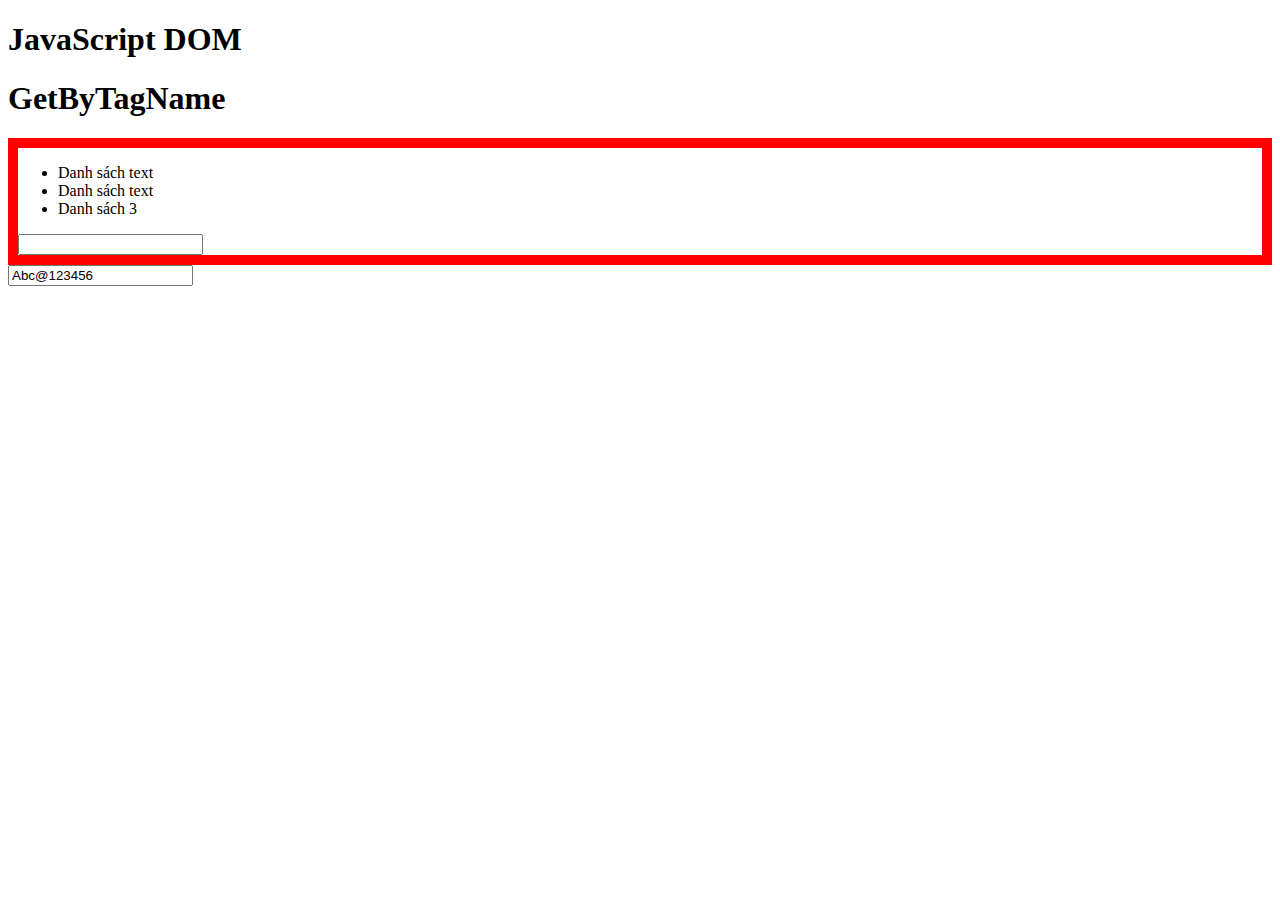
<file: Session14/index.html>
<!DOCTYPE html>
<html lang="en">
<head>
    <meta charset="UTF-8">
    <meta http-equiv="X-UA-Compatible" content="IE=edge">
    <meta name="viewport" content="width=device-width, initial-scale=1.0">
    <title>Document</title>
</head>
<body>
    <h1 id="title" class="txt">JavaScript</h1>
    <h1 class="txt">GetByTagName</h1>
    <div id="list" style="border: 2px solid #000;">
        <input type="text" id="replace">
    </div>
    <input id="pass" type="password" value="Abc@123456">
    <script>
        // Tìm các phần tử HTML
        var h1 = document.getElementById("title");
        var byTagName = document.getElementsByTagName('h1');
        var byClassName = document.getElementsByClassName('txt');

        var querySelector = document.querySelector('.txt');
        var querySelectorAll = document.querySelectorAll('#title');
        h1.innerText = "JavaScript DOM";
        console.log(h1.id);
        console.log(h1);
        console.log(byTagName);
        console.log(byClassName);
        console.log(querySelector);
        console.log(querySelectorAll);

        // Thay đổi thuộc tính, truy xuất thông tin
        var text = "Danh sách text";
        var _list = document.getElementById('list');
        _list.innerHTML = `
            <ul>
                <li>${text}</li>
                <li>${text}</li>
                <li>Danh sách 3</li>
            </ul>
        `;
        _list.style.borderColor = 'red';
        _list.style.borderWidth = '10px';
        console.log(_list.style.borderStyle);
        console.log(_list.style.borderColor);
        var pass = document.getElementById('pass');
        pass.setAttribute('type', 'text');

        // Thêm, xóa phần tử HTML
        var btn = document.createElement('button');
        btn.id = "btn";
        btn.innerText = "Click me";
        _list.appendChild(btn);
        //_list.removeChild(btn);
        _list.replaceChild(document.createElement('input'), btn);
    </script>
</body>
</html>
</file>
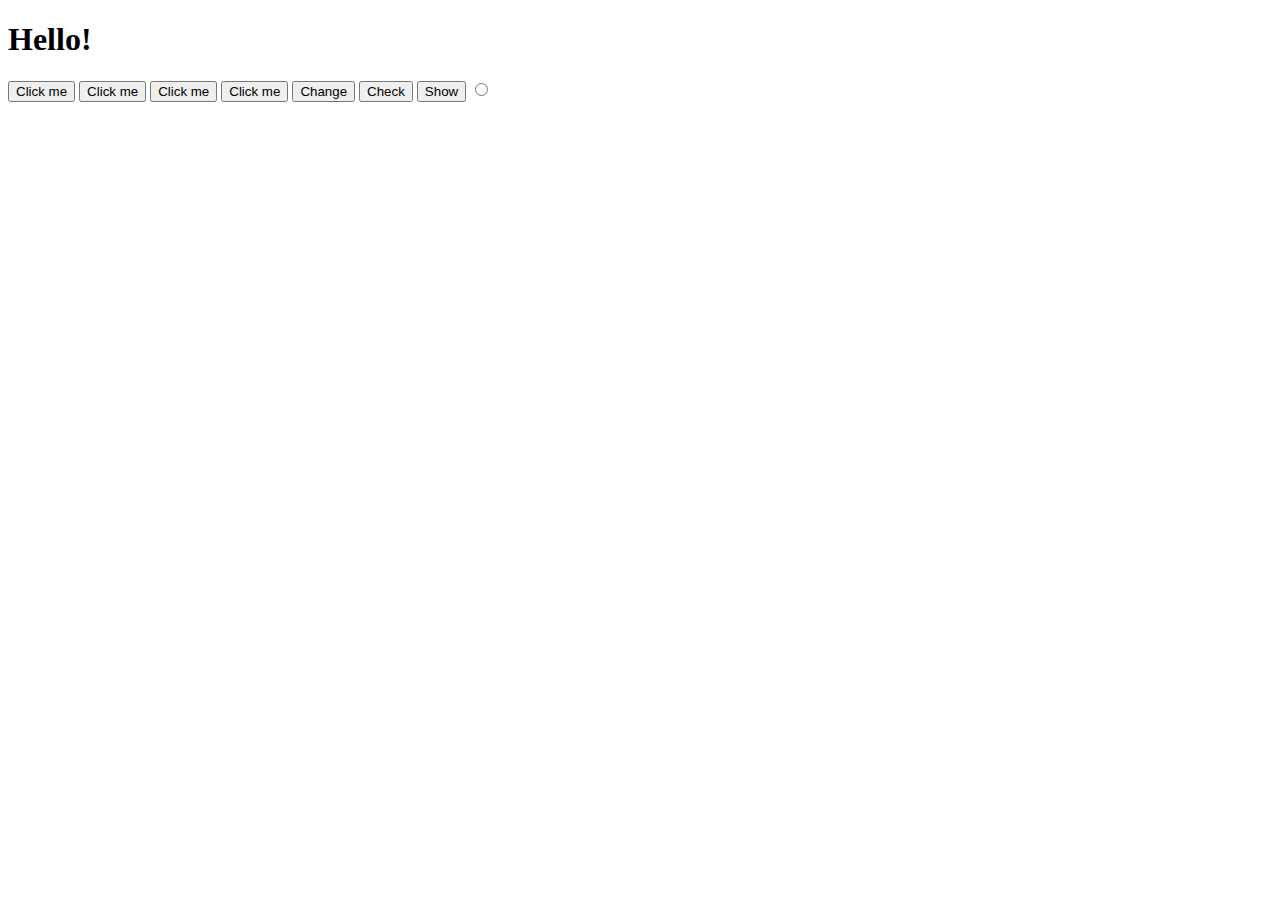
<file: Session18/index.html>
<!DOCTYPE html>
<html lang="en">
<head>
    <meta charset="UTF-8">
    <meta http-equiv="X-UA-Compatible" content="IE=edge">
    <meta name="viewport" content="width=device-width, initial-scale=1.0">
    <title>Document</title>
    <style>
        .content {
            display: none;
            background-color: red;
        }
        .show {
            display: block;
        }
    </style>
</head>
<body>
    <h1>Hello!</h1>
    <button class="btn">Click me</button>
    <button class="btn">Click me</button>
    <button class="btn">Click me</button>
    <button class="btn">Click me</button>
    <button class="btnChange">Change</button>
    <button class="btnCheck">Check</button>
    <button class="btnShow">Show</button>
    <input class="check" type="radio">
    <div class="content">
        <h1>Nội dung</h1>
    </div>
    <script src="js/jquery-3.6.4.min.js"></script>
    <script>
        $(document).ready(function() {
            // jQuery code
            $("h1").click(function(evt) {
                alert('Clicked!');
            })

            $(".btn").on('click', function(evt) {
                $(this).text('Button');
            })
            $('.btnChange').click(function() {
                $('.content').html('<h2>Nội dung đã thay đổi</h2>');
            })

            $('.btnCheck').click(function() {
                $('.check').attr("id", "txtCheck");
                console.log($('.check').is(":checked"));
            })
            $('.btnShow').click(function() {
                //$('.content').toggleClass('show');
                $('.content').fadeToggle('slow');
            });
        })
    </script>
</body>
</html>
</file>
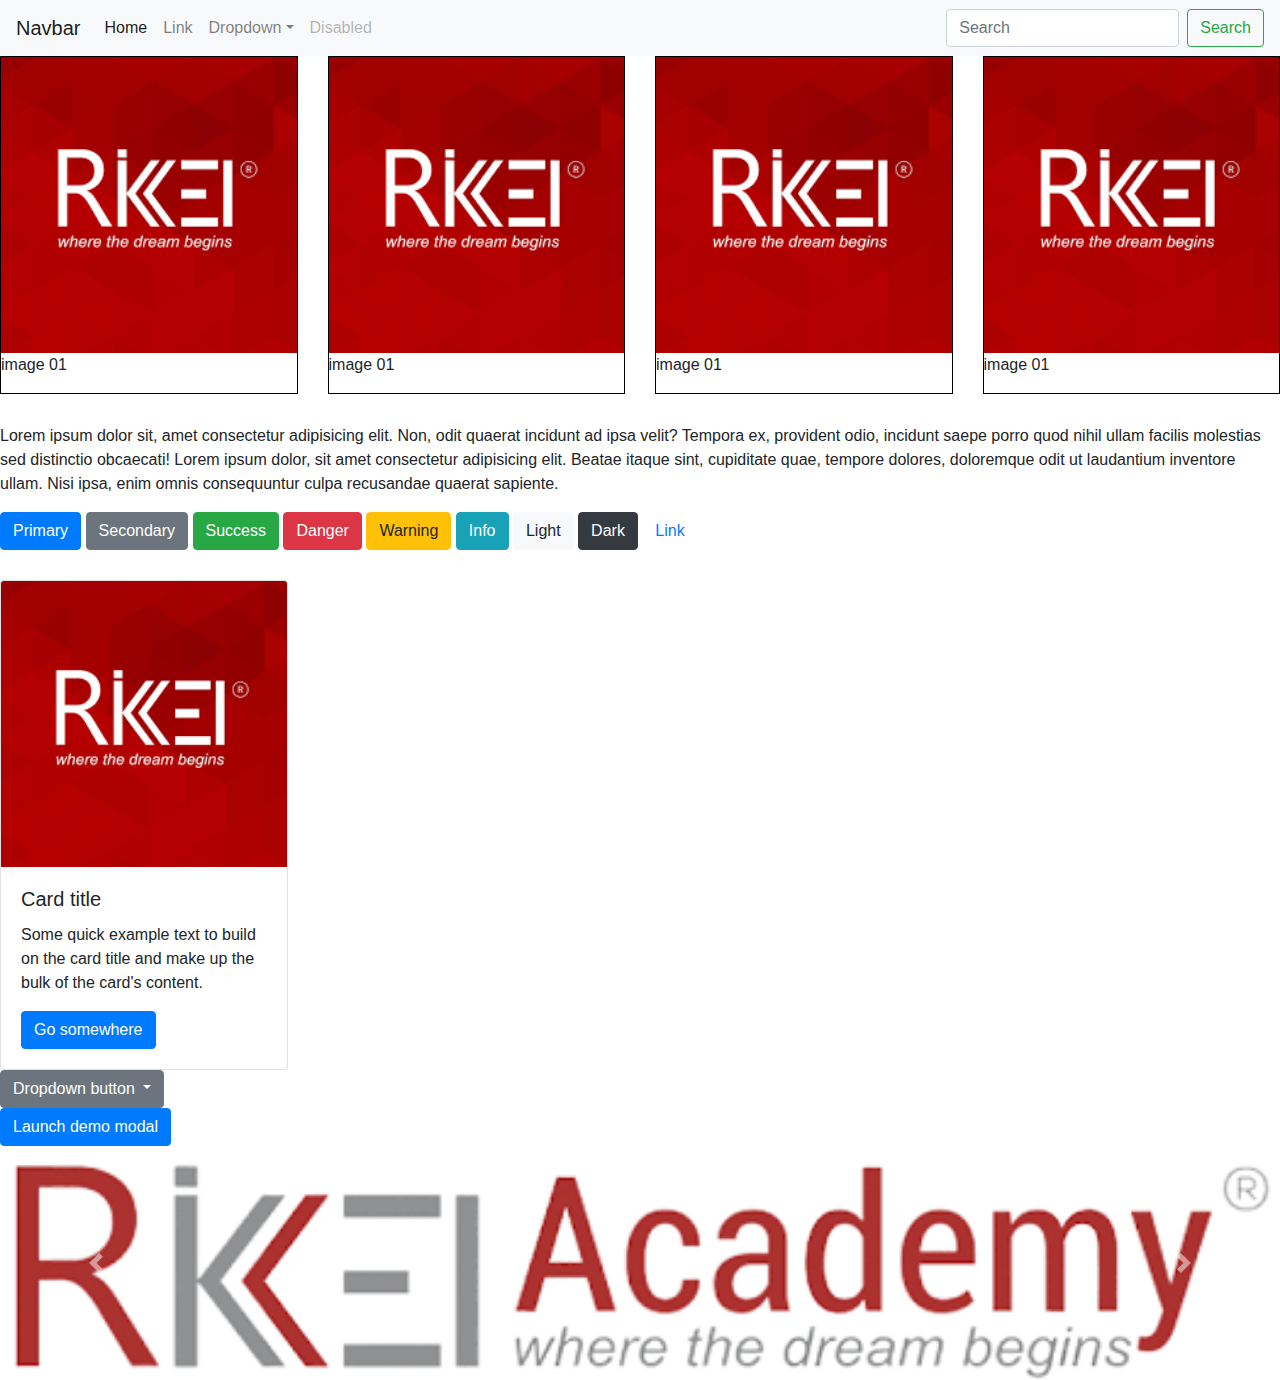
<file: Session19/index.html>
<!doctype html>
<html lang="en">
    <head>
        <title>Title</title>
        <!-- Required meta tags -->
        <meta charset="utf-8">
        <meta name="viewport" content="width=device-width, initial-scale=1, shrink-to-fit=no">

        <!-- Bootstrap CSS -->
        <link rel="stylesheet" href="https://stackpath.bootstrapcdn.com/bootstrap/4.3.1/css/bootstrap.min.css" integrity="sha384-ggOyR0iXCbMQv3Xipma34MD+dH/1fQ784/j6cY/iJTQUOhcWr7x9JvoRxT2MZw1T" crossorigin="anonymous">
    
        <style>
            .my-content {
                /*background-color: red;*/
                min-height: auto;
                margin-bottom: 30px;
                border: 1px solid black;
            }
            .my-content img {
                width: 100%;
            }
        </style>
    </head>
    <body>
        <div id="wrap">

            <!--Navbar-->
            <nav class="navbar navbar-expand-lg navbar-light bg-light">
                <a class="navbar-brand" href="#">Navbar</a>
                <button class="navbar-toggler" type="button" data-toggle="collapse" data-target="#navbarSupportedContent" aria-controls="navbarSupportedContent" aria-expanded="false" aria-label="Toggle navigation">
                    <span class="navbar-toggler-icon"></span>
                </button>
              
                <div class="collapse navbar-collapse" id="navbarSupportedContent">
                    <ul class="navbar-nav mr-auto">
                        <li class="nav-item active"><a class="nav-link" href="#">Home <span class="sr-only">(current)</span></a></li>
                        <li class="nav-item"><a class="nav-link" href="#">Link</a></li>
                        <li class="nav-item dropdown">
                            <a class="nav-link dropdown-toggle" href="#" id="navbarDropdown" role="button" data-toggle="dropdown" aria-haspopup="true" aria-expanded="false">Dropdown</a>
                            <div class="dropdown-menu" aria-labelledby="navbarDropdown">
                                <a class="dropdown-item" href="#">Action</a>
                                <a class="dropdown-item" href="#">Another action</a>
                                <div class="dropdown-divider"></div>
                                <a class="dropdown-item" href="#">Something else here</a>
                            </div>
                        </li>
                        <li class="nav-item"><a class="nav-link disabled" href="#">Disabled</a></li>
                    </ul>
                    <form class="form-inline my-2 my-lg-0">
                        <input class="form-control mr-sm-2" type="search" placeholder="Search" aria-label="Search">
                        <button class="btn btn-outline-success my-2 my-sm-0" type="submit">Search</button>
                    </form>
                </div>
            </nav>

            <!--Layout-->
            <div class="row">
                <div class="col-lg-3 col-sm-6">
                    <div class="my-content">
                        <img src="img/image-1.png" alt="">
                        <p>image 01</p>
                    </div>
                </div>
                <div class="col-lg-3 col-sm-6">
                    <div class="my-content">
                        <img src="img/image-1.png" alt="">
                        <p>image 01</p>
                    </div>
                </div>
                <div class="col-lg-3 col-sm-6">
                    <div class="my-content">
                        <img src="img/image-1.png" alt="">
                        <p>image 01</p>
                    </div>
                </div>
                <div class="col-lg-3 col-sm-6">
                    <div class="my-content">
                        <img src="img/image-1.png" alt="">
                        <p>image 01</p>
                    </div>
                </div>
            </div>
            <p>Lorem ipsum dolor sit, amet consectetur adipisicing elit. Non, odit quaerat incidunt ad ipsa velit? Tempora ex, provident odio, incidunt saepe porro quod nihil ullam facilis molestias sed distinctio obcaecati! Lorem ipsum dolor, sit amet consectetur adipisicing elit. Beatae itaque sint, cupiditate quae, tempore dolores, doloremque odit ut laudantium inventore ullam. Nisi ipsa, enim omnis consequuntur culpa recusandae quaerat sapiente.</p>
        
            <!--Button-->
            <div>
                <button type="button" class="btn btn-primary">Primary</button>
                <button type="button" class="btn btn-secondary">Secondary</button>
                <button type="button" class="btn btn-success">Success</button>
                <button type="button" class="btn btn-danger">Danger</button>
                <button type="button" class="btn btn-warning">Warning</button>
                <button type="button" class="btn btn-info">Info</button>
                <button type="button" class="btn btn-light">Light</button>
                <button type="button" class="btn btn-dark">Dark</button>

                <button type="button" class="btn btn-link">Link</button>
            </div>

            <!--card-->
            <div>
                <div class="card" style="width: 18rem; margin-top: 30px;">
                    <img class="card-img-top" src="img/image-1.png" alt="Card image cap">
                    <div class="card-body">
                      <h5 class="card-title">Card title</h5>
                      <p class="card-text">Some quick example text to build on the card title and make up the bulk of the card's content.</p>
                      <a href="#" class="btn btn-primary">Go somewhere</a>
                    </div>
                  </div>
            </div>

            <!--Dropdown-->
            <div>
                <div class="dropdown">
                    <button class="btn btn-secondary dropdown-toggle" type="button" id="dropdownMenuButton" data-toggle="dropdown" aria-haspopup="true" aria-expanded="false">
                      Dropdown button
                    </button>
                    <div class="dropdown-menu" aria-labelledby="dropdownMenuButton">
                        <a class="dropdown-item" href="#">Action</a>
                        <a class="dropdown-item" href="#">Another action</a>
                        <a class="dropdown-item" href="#">Something else here</a>
                    </div>
                </div>
            </div>
        </div>

         <!-- Modal -->
        <div>
            <button type="button" class="btn btn-primary" data-toggle="modal" data-target="#exampleModal">
                Launch demo modal
            </button>
  
            <div class="modal fade" id="exampleModal" tabindex="-1" role="dialog" aria-labelledby="exampleModalLabel" aria-hidden="true">
                <div class="modal-dialog" role="document">
                    <div class="modal-content">
                        <div class="modal-header">
                            <h5 class="modal-title" id="exampleModalLabel">Modal title</h5>
                            <button type="button" class="close" data-dismiss="modal" aria-label="Close"><span aria-hidden="true">&times;</span></button>
                        </div>
                        <div class="modal-body">Hello, các bạn!</div>
                        <div class="modal-footer">
                            <button type="button" class="btn btn-secondary" data-dismiss="modal">Close</button>
                            <button type="button" class="btn btn-primary">Save changes</button>
                        </div>
                    </div>
                </div>
            </div>
        </div>

        <!--Carousel-->
        <div>
            <div id="carouselExampleControls" class="carousel slide" data-ride="carousel">
                <div class="carousel-inner">
                    <div class="carousel-item active">
                        <img class="d-block w-100" src="img/image-2.png" alt="First slide">
                    </div>
                    <div class="carousel-item">
                        <img class="d-block w-100" src="img/image-2.png" alt="Second slide">
                    </div>
                    <div class="carousel-item">
                        <img class="d-block w-100" src="img/image-2.png" alt="Third slide">
                    </div>
                </div>
                <a class="carousel-control-prev" href="#carouselExampleControls" role="button" data-slide="prev">
                    <span class="carousel-control-prev-icon" aria-hidden="true"></span>
                    <span class="sr-only">Previous</span>
                </a>
                <a class="carousel-control-next" href="#carouselExampleControls" role="button" data-slide="next">
                    <span class="carousel-control-next-icon" aria-hidden="true"></span>
                    <span class="sr-only">Next</span>
                </a>
            </div>
        </div>
        <!-- Optional JavaScript -->
        <!-- jQuery first, then Popper.js, then Bootstrap JS -->
        <script src="https://code.jquery.com/jquery-3.3.1.slim.min.js" integrity="sha384-q8i/X+965DzO0rT7abK41JStQIAqVgRVzpbzo5smXKp4YfRvH+8abtTE1Pi6jizo" crossorigin="anonymous"></script>
        <script src="https://cdnjs.cloudflare.com/ajax/libs/popper.js/1.14.7/umd/popper.min.js" integrity="sha384-UO2eT0CpHqdSJQ6hJty5KVphtPhzWj9WO1clHTMGa3JDZwrnQq4sF86dIHNDz0W1" crossorigin="anonymous"></script>
        <script src="https://stackpath.bootstrapcdn.com/bootstrap/4.3.1/js/bootstrap.min.js" integrity="sha384-JjSmVgyd0p3pXB1rRibZUAYoIIy6OrQ6VrjIEaFf/nJGzIxFDsf4x0xIM+B07jRM" crossorigin="anonymous"></script>
    </body>
</html>
</file>
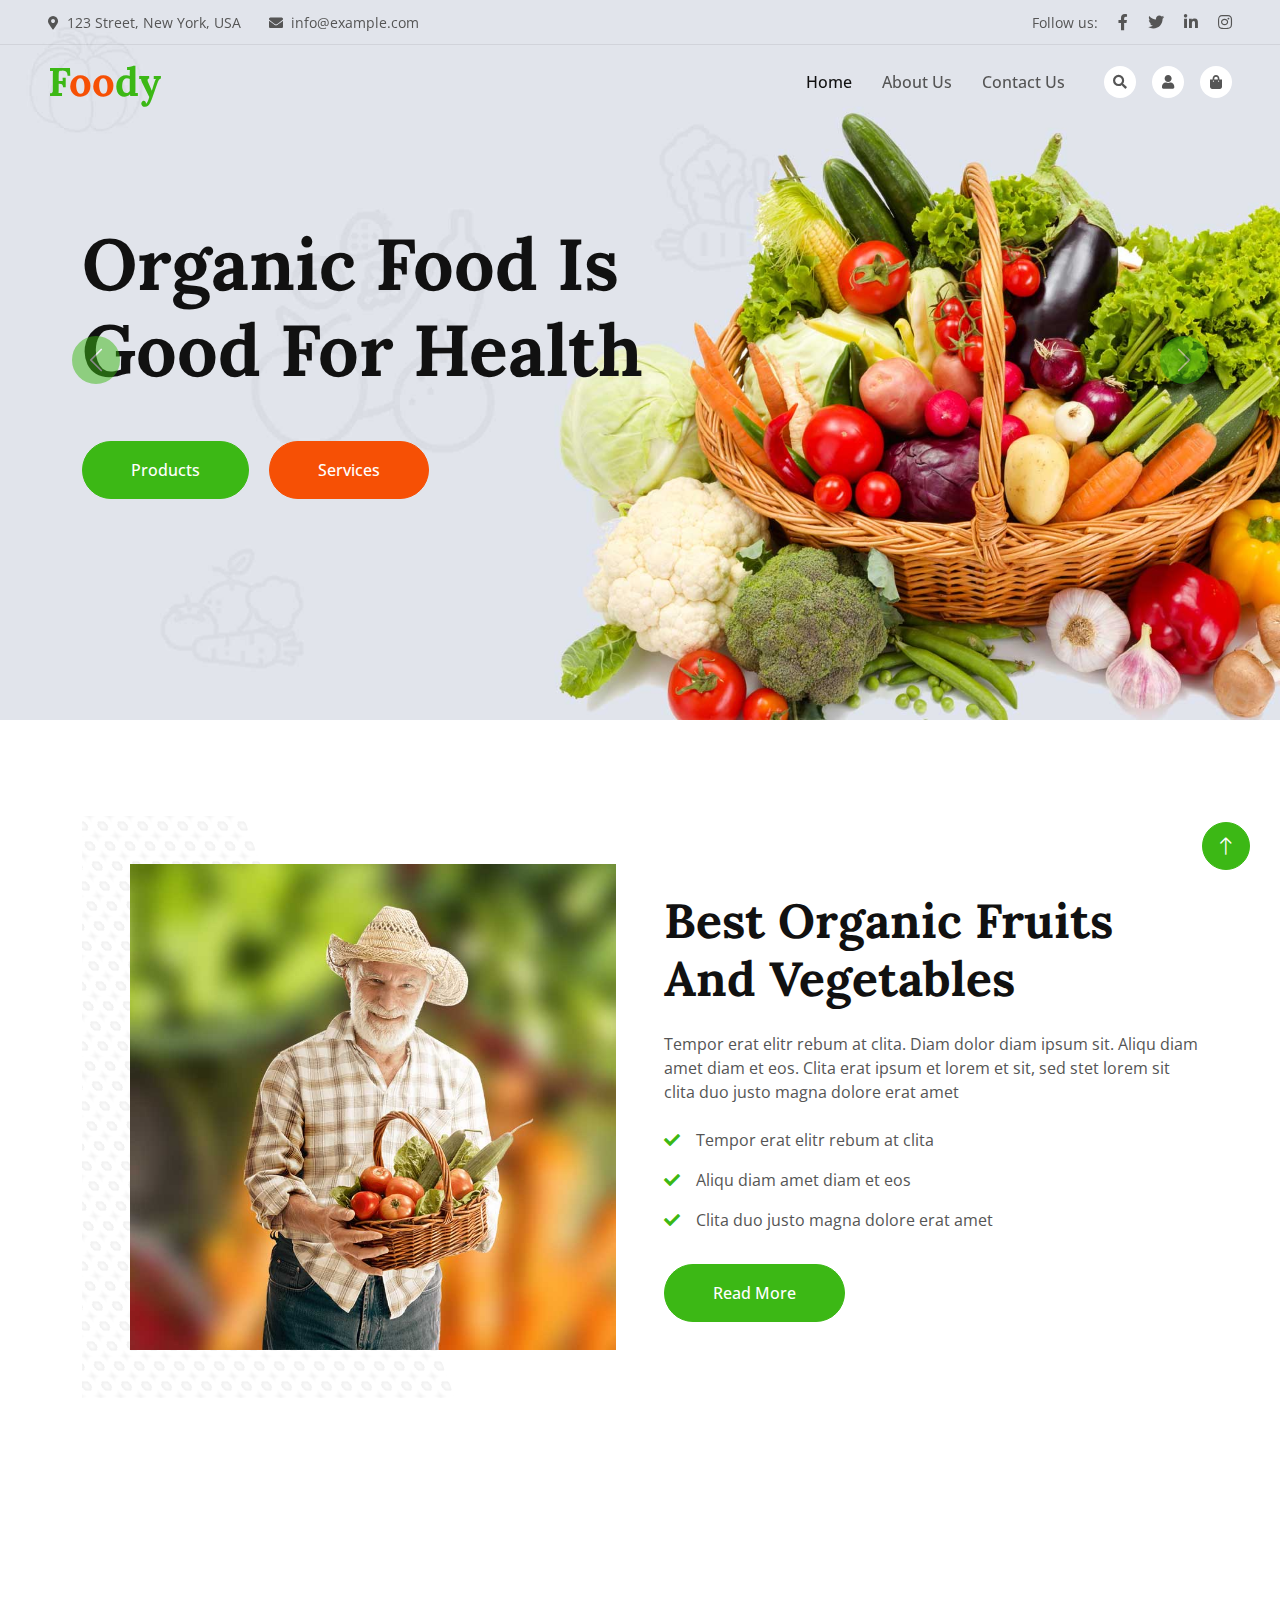
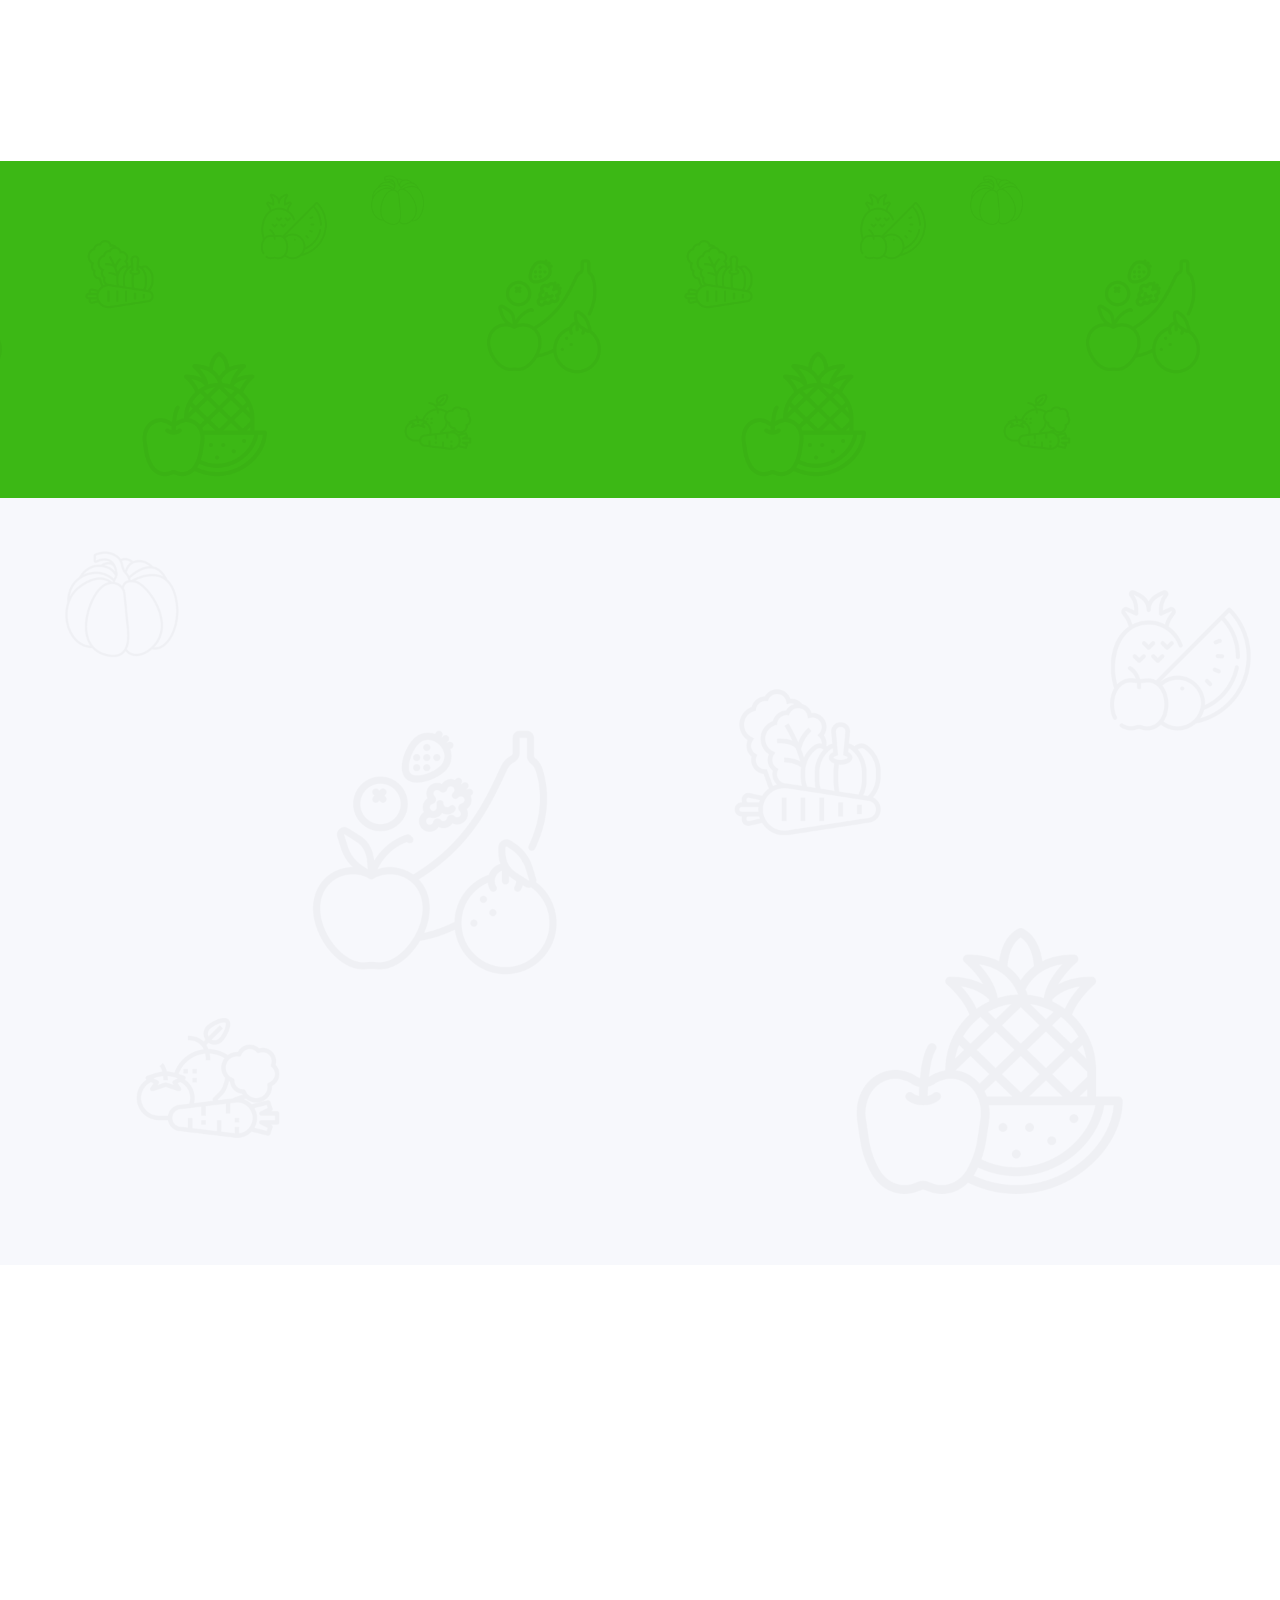
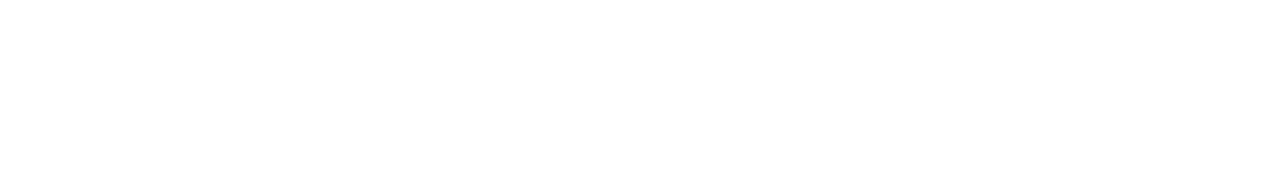
<file: Session20/index.html>
<!DOCTYPE html>
<html lang="en">

<head>
    <meta charset="utf-8">
    <title>Foody - Organic Food Website Template</title>
    <meta content="width=device-width, initial-scale=1.0" name="viewport">
    <meta content="" name="keywords">
    <meta content="" name="description">

    <!-- Favicon -->
    <link href="img/favicon.ico" rel="icon">

    <!-- Google Web Fonts -->
    <link rel="preconnect" href="https://fonts.googleapis.com">
    <link rel="preconnect" href="https://fonts.gstatic.com" crossorigin>
    <link href="https://fonts.googleapis.com/css2?family=Open+Sans:wght@400;500&family=Lora:wght@600;700&display=swap" rel="stylesheet"> 

    <!-- Icon Font Stylesheet -->
    <link href="https://cdnjs.cloudflare.com/ajax/libs/font-awesome/5.10.0/css/all.min.css" rel="stylesheet">
    <link href="https://cdn.jsdelivr.net/npm/bootstrap-icons@1.4.1/font/bootstrap-icons.css" rel="stylesheet">

    <!-- Libraries Stylesheet -->
    <link href="lib/animate/animate.min.css" rel="stylesheet">
    <link href="lib/owlcarousel/assets/owl.carousel.min.css" rel="stylesheet">

    <!-- Customized Bootstrap Stylesheet -->
    <link href="css/bootstrap.min.css" rel="stylesheet">

    <!-- Template Stylesheet -->
    <link href="css/style.css" rel="stylesheet">
</head>

<body>
    <!-- Spinner Start -->
    <div id="spinner" class="show bg-white position-fixed translate-middle w-100 vh-100 top-50 start-50 d-flex align-items-center justify-content-center">
        <div class="spinner-border text-primary" role="status"></div>
    </div>
    <!-- Spinner End -->


    <!-- Navbar Start -->
    <div class="container-fluid fixed-top px-0 wow fadeIn" data-wow-delay="0.1s">
        <div class="top-bar row gx-0 align-items-center d-none d-lg-flex">
            <div class="col-lg-6 px-5 text-start">
                <small><i class="fa fa-map-marker-alt me-2"></i>123 Street, New York, USA</small>
                <small class="ms-4"><i class="fa fa-envelope me-2"></i>info@example.com</small>
            </div>
            <div class="col-lg-6 px-5 text-end">
                <small>Follow us:</small>
                <a class="text-body ms-3" href=""><i class="fab fa-facebook-f"></i></a>
                <a class="text-body ms-3" href=""><i class="fab fa-twitter"></i></a>
                <a class="text-body ms-3" href=""><i class="fab fa-linkedin-in"></i></a>
                <a class="text-body ms-3" href=""><i class="fab fa-instagram"></i></a>
            </div>
        </div>

        <nav class="navbar navbar-expand-lg navbar-light py-lg-0 px-lg-5 wow fadeIn" data-wow-delay="0.1s">
            <a href="index.html" class="navbar-brand ms-4 ms-lg-0">
                <h1 class="fw-bold text-primary m-0">F<span class="text-secondary">oo</span>dy</h1>
            </a>
            <button type="button" class="navbar-toggler me-4" data-bs-toggle="collapse" data-bs-target="#navbarCollapse">
                <span class="navbar-toggler-icon"></span>
            </button>
            <div class="collapse navbar-collapse" id="navbarCollapse">
                <div class="navbar-nav ms-auto p-4 p-lg-0">
                    <a href="index.html" class="nav-item nav-link active">Home</a>
                    <a href="about.html" class="nav-item nav-link">About Us</a>
                    <a href="contact.html" class="nav-item nav-link">Contact Us</a>
                </div>
                <div class="d-none d-lg-flex ms-2">
                    <a class="btn-sm-square bg-white rounded-circle ms-3" href="">
                        <small class="fa fa-search text-body"></small>
                    </a>
                    <a class="btn-sm-square bg-white rounded-circle ms-3" href="">
                        <small class="fa fa-user text-body"></small>
                    </a>
                    <a class="btn-sm-square bg-white rounded-circle ms-3" href="/cart.html">
                        <small class="fa fa-shopping-bag text-body"></small>
                    </a>
                </div>
            </div>
        </nav>
    </div>
    <!-- Navbar End -->


    <!-- Carousel Start -->
    <div class="container-fluid p-0 mb-5 wow fadeIn" data-wow-delay="0.1s">
        <div id="header-carousel" class="carousel slide" data-bs-ride="carousel">
            <div class="carousel-inner">
                <div class="carousel-item active">
                    <img class="w-100" src="img/carousel-1.jpg" alt="Image">
                    <div class="carousel-caption">
                        <div class="container">
                            <div class="row justify-content-start">
                                <div class="col-lg-7">
                                    <h1 class="display-2 mb-5 animated slideInDown">Organic Food Is Good For Health</h1>
                                    <a href="" class="btn btn-primary rounded-pill py-sm-3 px-sm-5">Products</a>
                                    <a href="" class="btn btn-secondary rounded-pill py-sm-3 px-sm-5 ms-3">Services</a>
                                </div>
                            </div>
                        </div>
                    </div>
                </div>
                <div class="carousel-item">
                    <img class="w-100" src="img/carousel-2.jpg" alt="Image">
                    <div class="carousel-caption">
                        <div class="container">
                            <div class="row justify-content-start">
                                <div class="col-lg-7">
                                    <h1 class="display-2 mb-5 animated slideInDown">Natural Food Is Always Healthy</h1>
                                    <a href="" class="btn btn-primary rounded-pill py-sm-3 px-sm-5">Products</a>
                                    <a href="" class="btn btn-secondary rounded-pill py-sm-3 px-sm-5 ms-3">Services</a>
                                </div>
                            </div>
                        </div>
                    </div>
                </div>
            </div>
            <button class="carousel-control-prev" type="button" data-bs-target="#header-carousel"
                data-bs-slide="prev">
                <span class="carousel-control-prev-icon" aria-hidden="true"></span>
                <span class="visually-hidden">Previous</span>
            </button>
            <button class="carousel-control-next" type="button" data-bs-target="#header-carousel"
                data-bs-slide="next">
                <span class="carousel-control-next-icon" aria-hidden="true"></span>
                <span class="visually-hidden">Next</span>
            </button>
        </div>
    </div>
    <!-- Carousel End -->


    <!-- About Start -->
    <div class="container-xxl py-5">
        <div class="container">
            <div class="row g-5 align-items-center">
                <div class="col-lg-6 wow fadeIn" data-wow-delay="0.1s">
                    <div class="about-img position-relative overflow-hidden p-5 pe-0">
                        <img class="img-fluid w-100" src="img/about.jpg">
                    </div>
                </div>
                <div class="col-lg-6 wow fadeIn" data-wow-delay="0.5s">
                    <h1 class="display-5 mb-4">Best Organic Fruits And Vegetables</h1>
                    <p class="mb-4">Tempor erat elitr rebum at clita. Diam dolor diam ipsum sit. Aliqu diam amet diam et eos. Clita erat ipsum et lorem et sit, sed stet lorem sit clita duo justo magna dolore erat amet</p>
                    <p><i class="fa fa-check text-primary me-3"></i>Tempor erat elitr rebum at clita</p>
                    <p><i class="fa fa-check text-primary me-3"></i>Aliqu diam amet diam et eos</p>
                    <p><i class="fa fa-check text-primary me-3"></i>Clita duo justo magna dolore erat amet</p>
                    <a class="btn btn-primary rounded-pill py-3 px-5 mt-3" href="">Read More</a>
                </div>
            </div>
        </div>
    </div>
    <!-- About End -->


    <!-- Product Start -->
    <div class="container-xxl py-5">
        <div class="container">
            <div class="row g-0 gx-5 align-items-end">
                <div class="col-lg-6">
                    <div class="section-header text-start mb-5 wow fadeInUp" data-wow-delay="0.1s" style="max-width: 500px;">
                        <h1 class="display-5 mb-3">Our Products</h1>
                        <p>Tempor ut dolore lorem kasd vero ipsum sit eirmod sit. Ipsum diam justo sed rebum vero dolor duo.</p>
                    </div>
                </div>
                <div class="col-lg-6 text-start text-lg-end wow slideInRight" data-wow-delay="0.1s">
                    <ul class="nav nav-pills d-inline-flex justify-content-end mb-5" id="category-product">
                        <li class="nav-item me-2">
                            <a class="btn btn-outline-primary border-2 active" data-bs-toggle="pill" href="#tab-1">Vegetable</a>
                        </li>
                        <li class="nav-item me-2">
                            <a class="btn btn-outline-primary border-2" data-bs-toggle="pill" href="#tab-2">Fruits </a>
                        </li>
                        <li class="nav-item me-0">
                            <a class="btn btn-outline-primary border-2" data-bs-toggle="pill" href="#tab-3">Fresh</a>
                        </li>
                    </ul>
                </div>
            </div>
            <div class="tab-content">
                <div id="tab-1" class="tab-pane fade show p-0 active">
                    <div class="row g-4">
                        <div class="col-xl-3 col-lg-4 col-md-6 wow fadeInUp" data-wow-delay="0.1s">
                            <div class="product-item">
                                <div class="position-relative bg-light overflow-hidden">
                                    <img class="img-fluid w-100" src="img/product-1.jpg" alt="">
                                    <div class="bg-secondary rounded text-white position-absolute start-0 top-0 m-4 py-1 px-3">New</div>
                                </div>
                                <div class="text-center p-4">
                                    <a class="d-block h5 mb-2" href="">Fresh Tomato</a>
                                    <span class="text-primary me-1">$19.00</span>
                                    <span class="text-body text-decoration-line-through">$29.00</span>
                                </div>
                                <div class="d-flex border-top">
                                    <small class="w-50 text-center border-end py-2">
                                        <a class="text-body" href=""><i class="fa fa-eye text-primary me-2"></i>View detail</a>
                                    </small>
                                    <small class="w-50 text-center py-2">
                                        <a class="text-body" href=""><i class="fa fa-shopping-bag text-primary me-2"></i>Add to cart</a>
                                    </small>
                                </div>
                            </div>
                        </div>
                    </div>
                </div>
            </div>
        </div>
    </div>
    <!-- Product End -->


    <!-- Firm Visit Start -->
    <div class="container-fluid bg-primary bg-icon mt-5 py-6">
        <div class="container">
            <div class="row g-5 align-items-center">
                <div class="col-md-7 wow fadeIn" data-wow-delay="0.1s">
                    <h1 class="display-5 text-white mb-3">Visit Our Firm</h1>
                    <p class="text-white mb-0">Tempor erat elitr rebum at clita. Diam dolor diam ipsum sit. Aliqu diam amet diam et eos. Clita erat ipsum et lorem et sit, sed stet lorem sit clita duo justo magna dolore erat amet. Diam dolor diam ipsum sit. Aliqu diam amet diam et eos.</p>
                </div>
                <div class="col-md-5 text-md-end wow fadeIn" data-wow-delay="0.5s">
                    <a class="btn btn-lg btn-secondary rounded-pill py-3 px-5" href="">Visit Now</a>
                </div>
            </div>
        </div>
    </div>
    <!-- Firm Visit End -->


    <!-- Testimonial Start -->
    <div class="container-fluid bg-light bg-icon py-6 mb-5">
        <div class="container">
            <div class="section-header text-center mx-auto mb-5 wow fadeInUp" data-wow-delay="0.1s" style="max-width: 500px;">
                <h1 class="display-5 mb-3">Customer Review</h1>
                <p>Tempor ut dolore lorem kasd vero ipsum sit eirmod sit. Ipsum diam justo sed rebum vero dolor duo.</p>
            </div>
            <div class="owl-carousel testimonial-carousel wow fadeInUp" data-wow-delay="0.1s">
                <div class="testimonial-item position-relative bg-white p-5 mt-4">
                    <i class="fa fa-quote-left fa-3x text-primary position-absolute top-0 start-0 mt-n4 ms-5"></i>
                    <p class="mb-4">Tempor erat elitr rebum at clita. Diam dolor diam ipsum sit diam amet diam et eos. Clita erat ipsum et lorem et sit.</p>
                    <div class="d-flex align-items-center">
                        <img class="flex-shrink-0 rounded-circle" src="img/testimonial-1.jpg" alt="">
                        <div class="ms-3">
                            <h5 class="mb-1">Client Name</h5>
                            <span>Profession</span>
                        </div>
                    </div>
                </div>
                <div class="testimonial-item position-relative bg-white p-5 mt-4">
                    <i class="fa fa-quote-left fa-3x text-primary position-absolute top-0 start-0 mt-n4 ms-5"></i>
                    <p class="mb-4">Tempor erat elitr rebum at clita. Diam dolor diam ipsum sit diam amet diam et eos. Clita erat ipsum et lorem et sit.</p>
                    <div class="d-flex align-items-center">
                        <img class="flex-shrink-0 rounded-circle" src="img/testimonial-2.jpg" alt="">
                        <div class="ms-3">
                            <h5 class="mb-1">Client Name</h5>
                            <span>Profession</span>
                        </div>
                    </div>
                </div>
                <div class="testimonial-item position-relative bg-white p-5 mt-4">
                    <i class="fa fa-quote-left fa-3x text-primary position-absolute top-0 start-0 mt-n4 ms-5"></i>
                    <p class="mb-4">Tempor erat elitr rebum at clita. Diam dolor diam ipsum sit diam amet diam et eos. Clita erat ipsum et lorem et sit.</p>
                    <div class="d-flex align-items-center">
                        <img class="flex-shrink-0 rounded-circle" src="img/testimonial-3.jpg" alt="">
                        <div class="ms-3">
                            <h5 class="mb-1">Client Name</h5>
                            <span>Profession</span>
                        </div>
                    </div>
                </div>
                <div class="testimonial-item position-relative bg-white p-5 mt-4">
                    <i class="fa fa-quote-left fa-3x text-primary position-absolute top-0 start-0 mt-n4 ms-5"></i>
                    <p class="mb-4">Tempor erat elitr rebum at clita. Diam dolor diam ipsum sit diam amet diam et eos. Clita erat ipsum et lorem et sit.</p>
                    <div class="d-flex align-items-center">
                        <img class="flex-shrink-0 rounded-circle" src="img/testimonial-4.jpg" alt="">
                        <div class="ms-3">
                            <h5 class="mb-1">Client Name</h5>
                            <span>Profession</span>
                        </div>
                    </div>
                </div>
            </div>
        </div>
    </div>
    <!-- Testimonial End -->

    <!-- Footer Start -->
    <div class="container-fluid bg-dark footer mt-5 pt-5 wow fadeIn" data-wow-delay="0.1s">
        <div class="container py-5">
            <div class="row g-5">
                <div class="col-lg-3 col-md-6">
                    <h1 class="fw-bold text-primary mb-4">F<span class="text-secondary">oo</span>dy</h1>
                    <p>Diam dolor diam ipsum sit. Aliqu diam amet diam et eos. Clita erat ipsum et lorem et sit, sed stet lorem sit clita</p>
                    <div class="d-flex pt-2">
                        <a class="btn btn-square btn-outline-light rounded-circle me-1" href=""><i class="fab fa-twitter"></i></a>
                        <a class="btn btn-square btn-outline-light rounded-circle me-1" href=""><i class="fab fa-facebook-f"></i></a>
                        <a class="btn btn-square btn-outline-light rounded-circle me-1" href=""><i class="fab fa-youtube"></i></a>
                        <a class="btn btn-square btn-outline-light rounded-circle me-0" href=""><i class="fab fa-linkedin-in"></i></a>
                    </div>
                </div>
                <div class="col-lg-3 col-md-6">
                    <h4 class="text-light mb-4">Address</h4>
                    <p><i class="fa fa-map-marker-alt me-3"></i>123 Street, New York, USA</p>
                    <p><i class="fa fa-phone-alt me-3"></i>+012 345 67890</p>
                    <p><i class="fa fa-envelope me-3"></i>info@example.com</p>
                </div>
                <div class="col-lg-3 col-md-6">
                    <h4 class="text-light mb-4">Quick Links</h4>
                    <a class="btn btn-link" href="">About Us</a>
                    <a class="btn btn-link" href="">Contact Us</a>
                    <a class="btn btn-link" href="">Our Services</a>
                    <a class="btn btn-link" href="">Terms & Condition</a>
                    <a class="btn btn-link" href="">Support</a>
                </div>
                <div class="col-lg-3 col-md-6">
                    <h4 class="text-light mb-4">Newsletter</h4>
                    <p>Dolor amet sit justo amet elitr clita ipsum elitr est.</p>
                    <div class="position-relative mx-auto" style="max-width: 400px;">
                        <input class="form-control bg-transparent w-100 py-3 ps-4 pe-5" type="text" placeholder="Your email">
                        <button type="button" class="btn btn-primary py-2 position-absolute top-0 end-0 mt-2 me-2">SignUp</button>
                    </div>
                </div>
            </div>
        </div>
        <div class="container-fluid copyright">
            <div class="container">
                <div class="row">
                    <div class="col-md-6 text-center text-md-start mb-3 mb-md-0">
                        &copy; <a href="#">Your Site Name</a>, All Right Reserved.
                    </div>
                    <div class="col-md-6 text-center text-md-end">
                        <!--/*** This template is free as long as you keep the footer author’s credit link/attribution link/backlink. If you'd like to use the template without the footer author’s credit link/attribution link/backlink, you can purchase the Credit Removal License from "https://htmlcodex.com/credit-removal". Thank you for your support. ***/-->
                        Designed By <a href="https://htmlcodex.com">HTML Codex</a>
                        <br>Distributed By: <a href="https://themewagon.com" target="_blank">ThemeWagon</a>
                    </div>
                </div>
            </div>
        </div>
    </div>
    <!-- Footer End -->


    <!-- Back to Top -->
    <a href="#" class="btn btn-lg btn-primary btn-lg-square rounded-circle back-to-top"><i class="bi bi-arrow-up"></i></a>


    <!-- JavaScript Libraries -->
    <script src="https://code.jquery.com/jquery-3.4.1.min.js"></script>
    <script src="https://cdn.jsdelivr.net/npm/bootstrap@5.0.0/dist/js/bootstrap.bundle.min.js"></script>
    <script src="lib/wow/wow.min.js"></script>
    <script src="lib/easing/easing.min.js"></script>
    <script src="lib/waypoints/waypoints.min.js"></script>
    <script src="lib/owlcarousel/owl.carousel.min.js"></script>

    <!-- Template Javascript -->
    <script src="js/main.js"></script>
    <script src="js/list-product.js"></script>
    <!-- <script src="js/cart.js"></script> -->
</body>

</html>
</file>
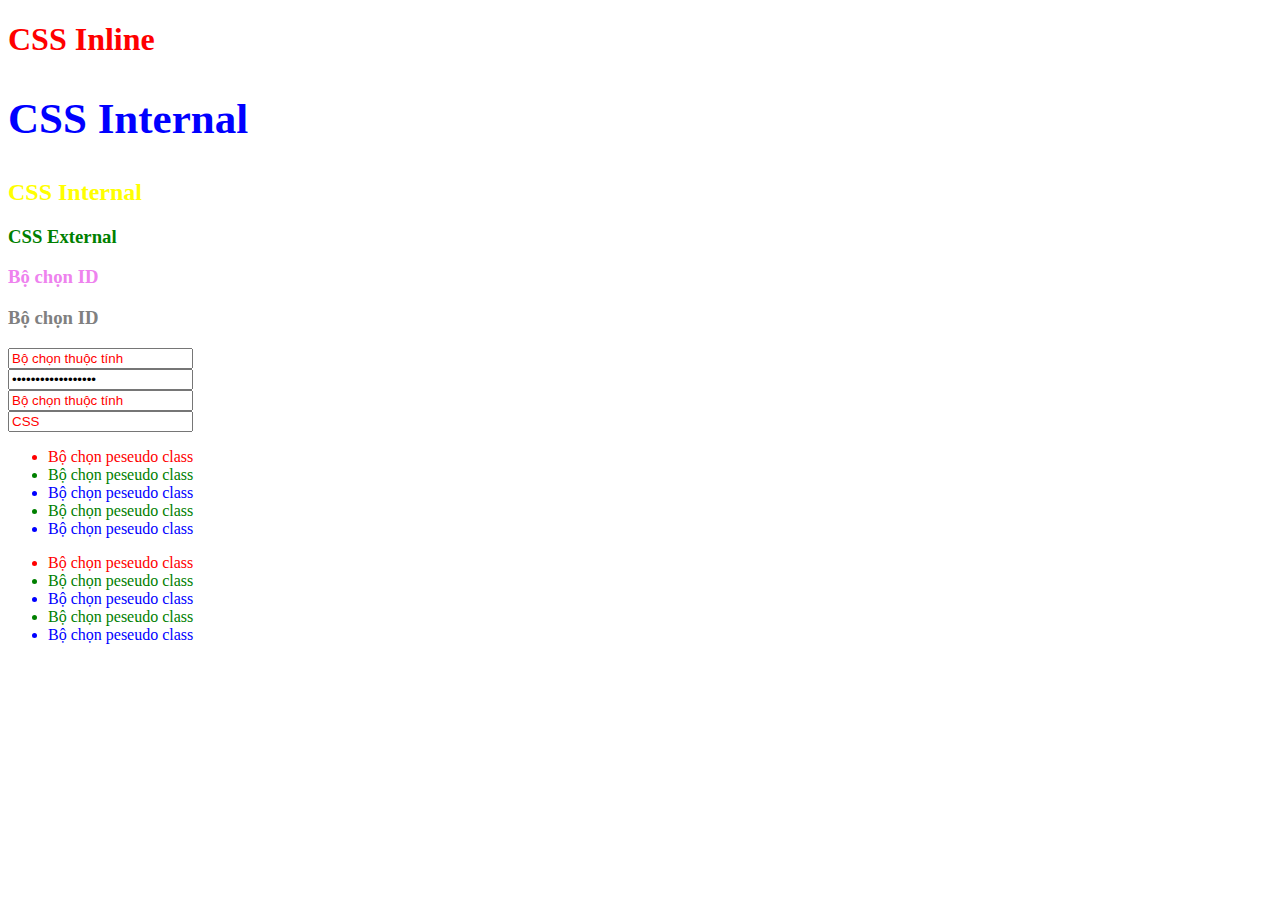
<file: Session3/index.html>
<!DOCTYPE html>
<html lang="en">
<head>
    <meta charset="UTF-8">
    <meta http-equiv="X-UA-Compatible" content="IE=edge">
    <meta name="viewport" content="width=device-width, initial-scale=1.0">
    <title>Document</title>
    <style>
        h2.txt_blue {
            color: blue;
        }
        .txt_y {
            color: yellow;
        }
        #txt_v {
            color: violet;
        }
        .txt_size_43 {
            font-size: 43px;
        }
        [type='text'], [type='email'] {
            color: red;
        }
        ul li:first-child {
            color: red;
        }
        ul li:last-child {
            color: blue;
        }
        ul li:nth-child(3) {
            color: blue;
        }
        ul li:nth-child(even) {
            color: green;
        }
        .ipt {
            color: red;
        }
        .ipt::placeholder {
            color: red;
        }
        .txt_blue {
            color: gray;
        }
    </style>
    <link rel="stylesheet" href="css/style.css">
</head>
<body>
    <h1 style="color: red">CSS Inline</h1>
    <h2 class="txt_blue txt_size_43">CSS Internal</h2>
    <h2 class="txt_y">CSS Internal</h2>
    <h3>CSS External</h3>
    <h3 id="txt_v">Bộ chọn ID</h3>
    <h3 class="txt_blue">Bộ chọn ID</h3>

    <input type="text" value="Bộ chọn thuộc tính"><br>
    <input type="password" value="Bộ chọn thuộc tính"><br>
    <input type="email" value="Bộ chọn thuộc tính"><br>
    <input class="ipt" type="text" placeholder="CSS ">

    <ul>
        <li>Bộ chọn peseudo class</li>
        <li>Bộ chọn peseudo class</li>
        <li>Bộ chọn peseudo class</li>
        <li>Bộ chọn peseudo class</li>
        <li>Bộ chọn peseudo class</li>
    </ul>

    <ul>
        <li>Bộ chọn peseudo class</li>
        <li>Bộ chọn peseudo class</li>
        <li>Bộ chọn peseudo class</li>
        <li>Bộ chọn peseudo class</li>
        <li>Bộ chọn peseudo class</li>
    </ul>
</body>
</html>
</file>
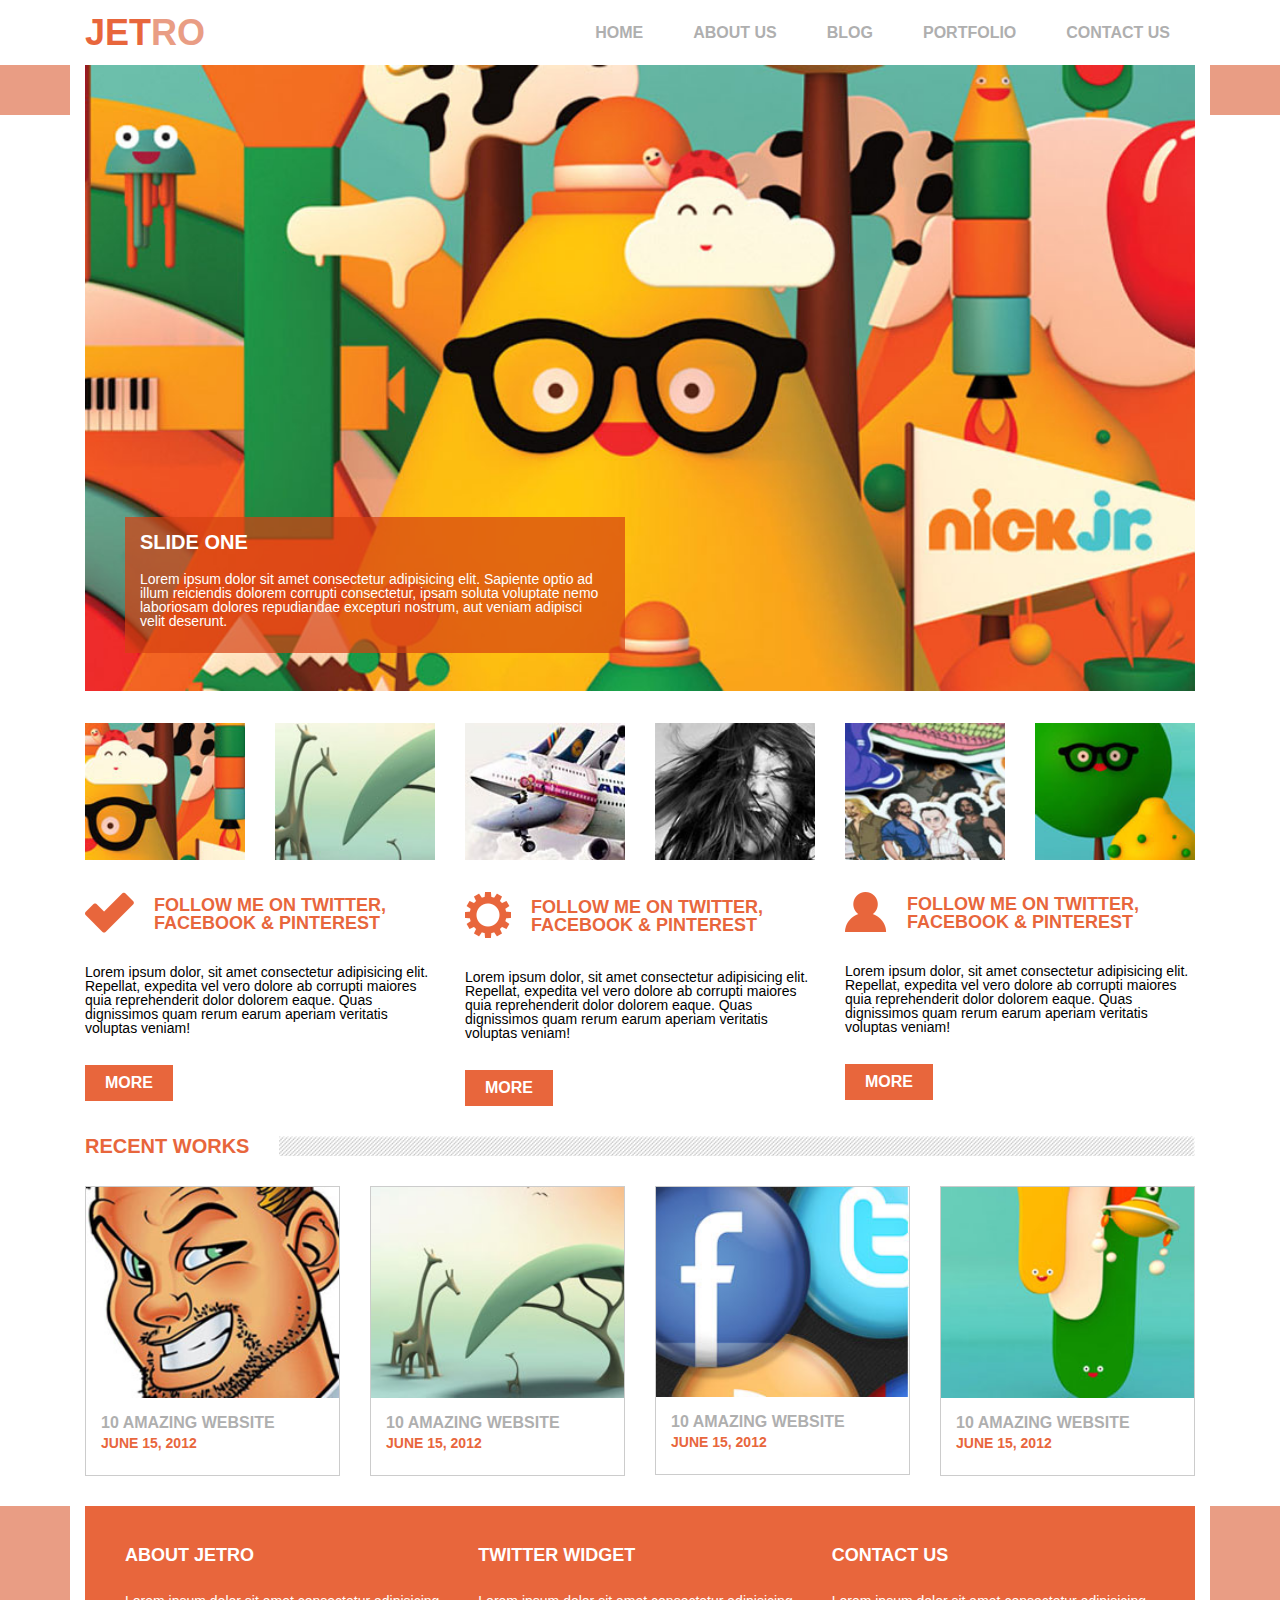
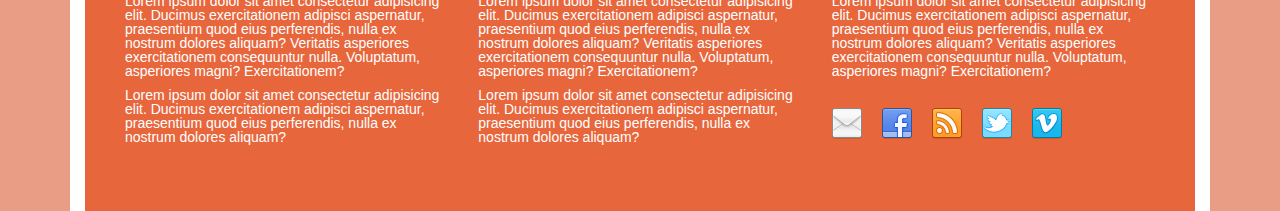
<file: Session7/index.html>
<!DOCTYPE html>
<html lang="en">
<head>
    <meta charset="UTF-8">
    <meta http-equiv="X-UA-Compatible" content="IE=edge">
    <meta name="viewport" content="width=device-width, initial-scale=1.0">
    <title>Document</title>
    <link rel="stylesheet" href="css/style.css">
</head>
<body>
    <div id="wrap">
        <header>
            <div class="container">
                <div class="row">
                    <div class="col-25">
                        <h1 class="logo">
                            <a href=""><span>JET</span>RO</a>
                        </h1>
                    </div>
                    <div class="col-75">
                        <nav>
                            <ul class="main_menu">
                                <li><a href="">HOME</a></li>
                                <li><a href="">ABOUT US</a></li>
                                <li><a href="">BLOG</a></li>
                                <li><a href="">PORTFOLIO</a></li>
                                <li><a href="">CONTACT US</a></li>
                            </ul>
                        </nav>
                    </div>
                </div>
            </div>
        </header>
        <section class="banner">
            <div class="banner_line"></div>
            <div class="container">
                <div class="banner_item">
                    <div class="banner_img">
                        <img class="img_responsive" src="img/banner.jpg" alt="">
                    </div>
                    <div class="banner_caption">
                        <h3>SLIDE ONE</h3>
                        <p>Lorem ipsum dolor sit amet consectetur adipisicing elit. Sapiente optio ad illum reiciendis dolorem corrupti consectetur, ipsam soluta voluptate nemo laboriosam dolores repudiandae excepturi nostrum, aut veniam adipisci velit deserunt.</p>
                    </div>
                </div>
            </div>
        </section>
        <main>
            <section class="feature">
                <div class="container">
                    <div class="row">
                        <div class="col-33">
                            <div class="feature_item">
                                <div class="feature_img">
                                    <div class="row">
                                        <div class="col-50">
                                            <img src="img/img_03.jpg" alt="">
                                        </div>
                                        <div class="col-50">
                                            <img src="img/img_05.jpg" alt="">
                                        </div>
                                    </div>
                                </div>
                                <div class="feature_title">
                                    <div class="title_icon">
                                        <img src="img/check.png" alt="">
                                    </div>
                                    <div class="feature_title__title">
                                        <h2>FOLLOW ME ON TWITTER, FACEBOOK & PINTEREST</h2>
                                    </div>
                                </div>
                                <div class="feature_content">
                                    <p>Lorem ipsum dolor, sit amet consectetur adipisicing elit. Repellat, expedita vel vero dolore ab corrupti maiores quia reprehenderit dolor dolorem eaque. Quas dignissimos quam rerum earum aperiam veritatis voluptas veniam!</p>
                                    <a href="" class="read_more">MORE</a>
                                </div>
                            </div>
                        </div>
                        <div class="col-33">
                            <div class="feature_item">
                                <div class="feature_img">
                                    <div class="row">
                                        <div class="col-50">
                                            <img src="img/img_07.jpg" alt="">
                                        </div>
                                        <div class="col-50">
                                            <img src="img/img_09.jpg" alt="">
                                        </div>
                                    </div>
                                </div>
                                <div class="feature_title">
                                    <div class="title_icon">
                                        <img src="img/config.png" alt="">
                                    </div>
                                    <div class="feature_title__title">
                                        <h2>FOLLOW ME ON TWITTER, FACEBOOK & PINTEREST</h2>
                                    </div>
                                </div>
                                <div class="feature_content">
                                    <p>Lorem ipsum dolor, sit amet consectetur adipisicing elit. Repellat, expedita vel vero dolore ab corrupti maiores quia reprehenderit dolor dolorem eaque. Quas dignissimos quam rerum earum aperiam veritatis voluptas veniam!</p>
                                    <a href="" class="read_more">MORE</a>
                                </div>
                            </div>
                        </div>
                        <div class="col-33">
                            <div class="feature_item">
                                <div class="feature_img">
                                    <div class="row">
                                        <div class="col-50">
                                            <img src="img/img_11.jpg" alt="">
                                        </div>
                                        <div class="col-50">
                                            <img src="img/img_13.jpg" alt="">
                                        </div>
                                    </div>
                                </div>
                                <div class="feature_title">
                                    <div class="title_icon">
                                        <img src="img/user.png" alt="">
                                    </div>
                                    <div class="feature_title__title">
                                        <h2>FOLLOW ME ON TWITTER, FACEBOOK & PINTEREST</h2>
                                    </div>
                                </div>
                                <div class="feature_content">
                                    <p>Lorem ipsum dolor, sit amet consectetur adipisicing elit. Repellat, expedita vel vero dolore ab corrupti maiores quia reprehenderit dolor dolorem eaque. Quas dignissimos quam rerum earum aperiam veritatis voluptas veniam!</p>
                                    <a href="" class="read_more">MORE</a>
                                </div>
                            </div>
                        </div>
                    </div>
                </div>
            </section>
            <section class="recent_post">
                <div class="container">
                    <div class="title">
                        <h2>RECENT WORKS</h2>
                    </div>
                    <div class="row">
                        <div class="col-25">
                            <div class="recent_item">
                                <div class="recent_img">
                                    <img src="img/img_22.jpg" alt="">
                                </div>
                                <div class="recent_cap">
                                    <h3>10 AMAZING WEBSITE</h3>
                                    <p>JUNE 15, 2012</p>
                                </div>
                            </div>
                        </div>
                        <div class="col-25">
                            <div class="recent_item">
                                <div class="recent_img">
                                    <img src="img/img_24.jpg" alt="">
                                </div>
                                <div class="recent_cap">
                                    <h3>10 AMAZING WEBSITE</h3>
                                    <p>JUNE 15, 2012</p>
                                </div>
                            </div>
                        </div>
                        <div class="col-25">
                            <div class="recent_item">
                                <div class="recent_img">
                                    <img src="img/img_26.jpg" alt="">
                                </div>
                                <div class="recent_cap">
                                    <h3>10 AMAZING WEBSITE</h3>
                                    <p>JUNE 15, 2012</p>
                                </div>
                            </div>
                        </div>
                        <div class="col-25">
                            <div class="recent_item">
                                <div class="recent_img">
                                    <img src="img/img_28.jpg" alt="">
                                </div>
                                <div class="recent_cap">
                                    <h3>10 AMAZING WEBSITE</h3>
                                    <p>JUNE 15, 2012</p>
                                </div>
                            </div>
                        </div>
                    </div>
                </div>
            </section>
        </main>
        <footer>
            <div class="container">
                <div class="footer_content">
                    <div class="row">
                        <div class="col-33">
                            <div class="footer_item">
                                <h2>ABOUT JETRO</h2>
                                <p>Lorem ipsum dolor sit amet consectetur adipisicing elit. Ducimus exercitationem adipisci aspernatur, praesentium quod eius perferendis, nulla ex nostrum dolores aliquam? Veritatis asperiores exercitationem consequuntur nulla. Voluptatum, asperiores magni? Exercitationem?</p>
                                <p>Lorem ipsum dolor sit amet consectetur adipisicing elit. Ducimus exercitationem adipisci aspernatur, praesentium quod eius perferendis, nulla ex nostrum dolores aliquam?</p>
                            </div>
                        </div>
                        <div class="col-33">
                            <div class="footer_item">
                                <h2>TWITTER WIDGET</h2>
                                <p>Lorem ipsum dolor sit amet consectetur adipisicing elit. Ducimus exercitationem adipisci aspernatur, praesentium quod eius perferendis, nulla ex nostrum dolores aliquam? Veritatis asperiores exercitationem consequuntur nulla. Voluptatum, asperiores magni? Exercitationem?</p>
                                <p>Lorem ipsum dolor sit amet consectetur adipisicing elit. Ducimus exercitationem adipisci aspernatur, praesentium quod eius perferendis, nulla ex nostrum dolores aliquam?</p>
                            </div>
                        </div>
                        <div class="col-33">
                            <div class="footer_item">
                                <h2>CONTACT US</h2>
                                <p>Lorem ipsum dolor sit amet consectetur adipisicing elit. Ducimus exercitationem adipisci aspernatur, praesentium quod eius perferendis, nulla ex nostrum dolores aliquam? Veritatis asperiores exercitationem consequuntur nulla. Voluptatum, asperiores magni? Exercitationem?</p>
                                <ul class="link_footer">
                                    <li><img src="img/email.png" alt=""></li>
                                    <li><img src="img/facebook.png" alt=""></li>
                                    <li><img src="img/rss.png" alt=""></li>
                                    <li><img src="img/twitter.png" alt=""></li>
                                    <li><img src="img/vimeo.png" alt=""></li>
                                </ul>
                            </div>
                        </div>
                    </div>
                </div>
            </div>
        </footer>
    </div>
</body>
</html>
</file>
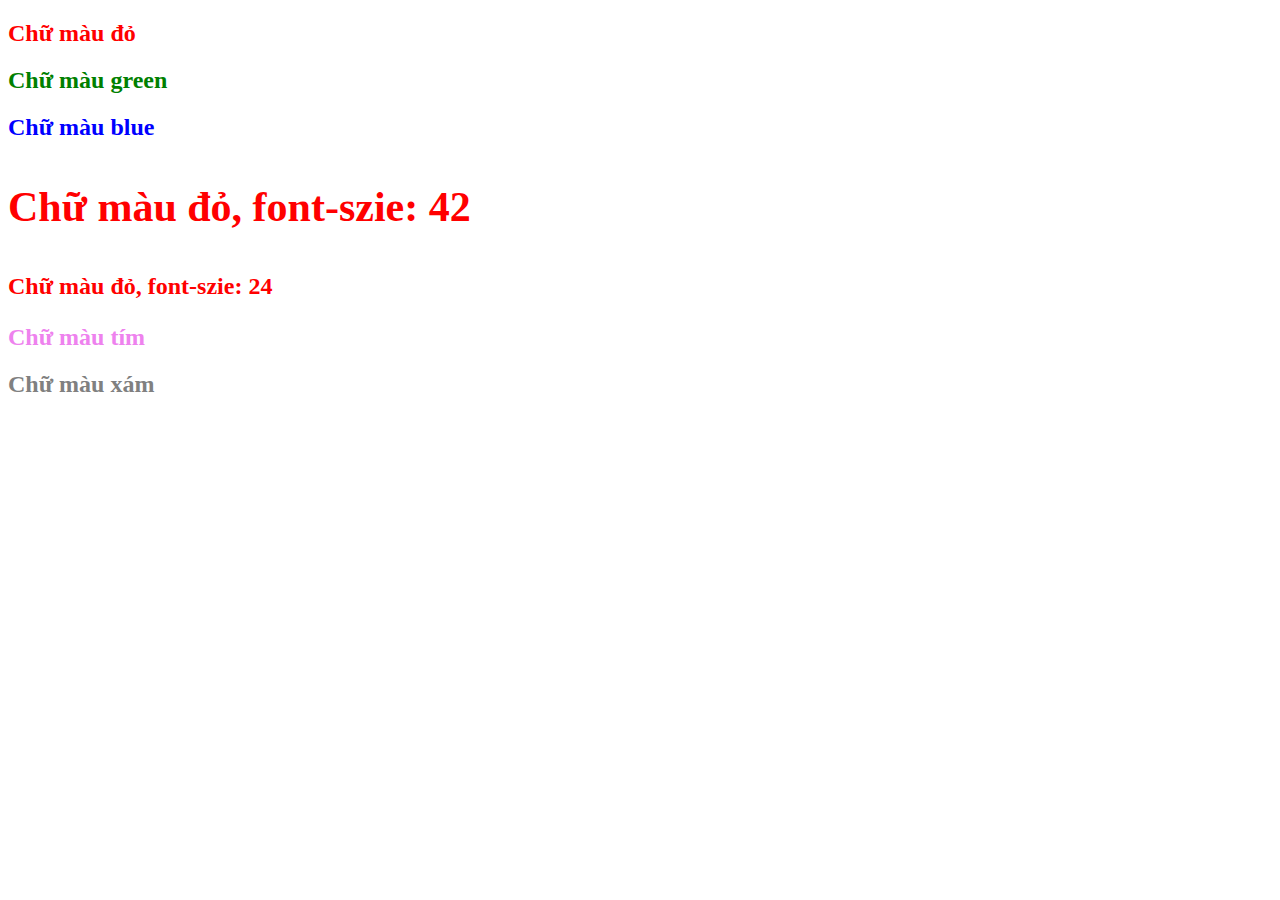
<file: bt.html>
<!DOCTYPE html>
<html lang="en">
<head>
    <meta charset="UTF-8">
    <meta http-equiv="X-UA-Compatible" content="IE=edge">
    <meta name="viewport" content="width=device-width, initial-scale=1.0">
    <title>Document</title>
    <style>
        h2, h3 {color: red;}
        .txt_blue {color: green;}
        h2:nth-child(3) {color: blue;}
        body h3:nth-child(4) {font-size: 42px;}
        body h3:nth-child(5) {font-size: 24px;}
        #txt{color: violet;}
        .txt_gray{color: gray;}
    </style>
</head>
<body>
    <h2>Chữ màu đỏ</h2>
    <h2 class="txt_blue">Chữ màu green</h2>
    <h2 class="txt_blue">Chữ màu blue</h2>
    <h3>Chữ màu đỏ, font-szie: 42</h3>
    <h3>Chữ màu đỏ, font-szie: 24</h3>
    <h2 id="txt" class="txt_gray">Chữ màu tím</h2>
    <h2 class="txt_gray">Chữ màu xám</h2>
</body>
</html>
</file>
<file: Session20/css/style.css>
/********** Template CSS **********/
:root {
    --primary: #3CB815;
    --secondary: #F65005;
    --light: #F7F8FC;
    --dark: #111111;
}

.back-to-top {
    position: fixed;
    display: none;
    right: 30px;
    bottom: 30px;
    z-index: 99;
}

.my-6 {
    margin-top: 6rem;
    margin-bottom: 6rem;
}

.py-6 {
    padding-top: 6rem;
    padding-bottom: 6rem;
}

.bg-icon {
    background: url(../img/bg-icon.png) center center repeat;
    background-size: contain;
}


/*** Spinner ***/
#spinner {
    opacity: 0;
    visibility: hidden;
    transition: opacity .5s ease-out, visibility 0s linear .5s;
    z-index: 99999;
}

#spinner.show {
    transition: opacity .5s ease-out, visibility 0s linear 0s;
    visibility: visible;
    opacity: 1;
}


/*** Button ***/
.btn {
    font-weight: 500;
    transition: .5s;
}

.btn.btn-primary,
.btn.btn-secondary,
.btn.btn-outline-primary:hover,
.btn.btn-outline-secondary:hover {
    color: #FFFFFF;
}

.btn-square {
    width: 38px;
    height: 38px;
}

.btn-sm-square {
    width: 32px;
    height: 32px;
}

.btn-lg-square {
    width: 48px;
    height: 48px;
}

.btn-square,
.btn-sm-square,
.btn-lg-square {
    padding: 0;
    display: flex;
    align-items: center;
    justify-content: center;
    font-weight: normal;
}


/*** Navbar ***/
.fixed-top {
    transition: .5s;
}

.top-bar {
    height: 45px;
    border-bottom: 1px solid rgba(0, 0, 0, .07);
}

.navbar .dropdown-toggle::after {
    border: none;
    content: "\f107";
    font-family: "Font Awesome 5 Free";
    font-weight: 900;
    vertical-align: middle;
    margin-left: 8px;
}

.navbar .navbar-nav .nav-link {
    padding: 25px 15px;
    color: #555555;
    font-weight: 500;
    outline: none;
}

.navbar .navbar-nav .nav-link:hover,
.navbar .navbar-nav .nav-link.active {
    color: var(--dark);
}

@media (max-width: 991.98px) {
    .navbar .navbar-nav {
        margin-top: 10px;
        border-top: 1px solid rgba(0, 0, 0, .07);
        background: #FFFFFF;
    }

    .navbar .navbar-nav .nav-link {
        padding: 10px 0;
    }
}

@media (min-width: 992px) {
    .navbar .nav-item .dropdown-menu {
        display: block;
        visibility: hidden;
        top: 100%;
        transform: rotateX(-75deg);
        transform-origin: 0% 0%;
        transition: .5s;
        opacity: 0;
    }

    .navbar .nav-item:hover .dropdown-menu {
        transform: rotateX(0deg);
        visibility: visible;
        transition: .5s;
        opacity: 1;
    }
}


/*** Header ***/
.carousel-caption {
    top: 0;
    left: 0;
    right: 0;
    bottom: 0;
    display: flex;
    align-items: center;
    justify-content: center;
    text-align: start;
    z-index: 1;
}

.carousel-control-prev,
.carousel-control-next {
    width: 15%;
}

.carousel-control-prev-icon,
.carousel-control-next-icon {
    width: 3rem;
    height: 3rem;
    background-color: var(--primary);
    border: 10px solid var(--primary);
    border-radius: 3rem;
}

@media (max-width: 768px) {
    #header-carousel .carousel-item {
        position: relative;
        min-height: 450px;
    }
    
    #header-carousel .carousel-item img {
        position: absolute;
        width: 100%;
        height: 100%;
        object-fit: cover;
    }
}

.page-header {
    padding-top: 12rem;
    padding-bottom: 6rem;
    background: url(../img/carousel-1.jpg) top right no-repeat;
    background-size: cover;
}

.breadcrumb-item+.breadcrumb-item::before {
    color: #999999;
}


/*** Section Header ***/
.section-header {
    position: relative;
    padding-top: 25px;
}

.section-header::before {
    position: absolute;
    content: "";
    width: 60px;
    height: 2px;
    top: 0;
    left: 50%;
    transform: translateX(-50%);
    background: var(--primary);
}

.section-header::after {
    position: absolute;
    content: "";
    width: 90px;
    height: 2px;
    top: 10px;
    left: 50%;
    transform: translateX(-50%);
    background: var(--secondary);
}

.section-header.text-start::before,
.section-header.text-start::after {
    left: 0;
    transform: translateX(0);
}



/*** About ***/
.about-img img {
    position: relative;
    z-index: 2;
}

.about-img::before {
    position: absolute;
    content: "";
    top: 0;
    left: -50%;
    width: 100%;
    height: 100%;
    background-image: -webkit-repeating-radial-gradient(#FFFFFF, #EEEEEE 5px, transparent 5px, transparent 10px);
    background-image: -moz-repeating-radial-gradient(#FFFFFF, #EEEEEE 5px, transparent 5px, transparent 10px);
    background-image: -ms-repeating-radial-gradient(#FFFFFF, #EEEEEE 5px, transparent 5px, transparent 10px);
    background-image: -o-repeating-radial-gradient(#FFFFFF, #EEEEEE 5px, transparent 5px, transparent 10px);
    background-image: repeating-radial-gradient(#FFFFFF, #EEEEEE 5px, transparent 5px, transparent 10px);
    background-size: 20px 20px;
    transform: skew(20deg);
    z-index: 1;
}


/*** Product ***/
.nav-pills .nav-item .btn {
    color: var(--dark);
}

.nav-pills .nav-item .btn:hover,
.nav-pills .nav-item .btn.active {
    color: #FFFFFF;
}

.product-item {
    box-shadow: 0 0 45px rgba(0, 0, 0, .07);
}

.product-item img {
    transition: .5s;
}

.product-item:hover img {
    transform: scale(1.1);
}

.product-item small a:hover {
    color: var(--primary) !important;
}


/*** Testimonial ***/
.testimonial-carousel .owl-item .testimonial-item img {
    width: 60px;
    height: 60px;
}

.testimonial-carousel .owl-item .testimonial-item,
.testimonial-carousel .owl-item .testimonial-item * {
    transition: .5s;
}

.testimonial-carousel .owl-item.center .testimonial-item {
    background: var(--primary) !important;
}

.testimonial-carousel .owl-item.center .testimonial-item * {
    color: #FFFFFF !important;
}

.testimonial-carousel .owl-item.center .testimonial-item i {
    color: var(--secondary) !important;
}

.testimonial-carousel .owl-nav {
    margin-top: 30px;
    display: flex;
    justify-content: center;
}

.testimonial-carousel .owl-nav .owl-prev,
.testimonial-carousel .owl-nav .owl-next {
    margin: 0 12px;
    width: 50px;
    height: 50px;
    display: flex;
    align-items: center;
    justify-content: center;
    color: var(--dark);
    border: 2px solid var(--primary);
    border-radius: 50px;
    font-size: 18px;
    transition: .5s;
}

.testimonial-carousel .owl-nav .owl-prev:hover,
.testimonial-carousel .owl-nav .owl-next:hover {
    color: #FFFFFF;
    background: var(--primary);
}


/*** Footer ***/
.footer {
    color: #999999;
}

.footer .btn.btn-link {
    display: block;
    margin-bottom: 5px;
    padding: 0;
    text-align: left;
    color: #999999;
    font-weight: normal;
    text-transform: capitalize;
    transition: .3s;
}

.footer .btn.btn-link::before {
    position: relative;
    content: "\f105";
    font-family: "Font Awesome 5 Free";
    font-weight: 900;
    color: #999999;
    margin-right: 10px;
}

.footer .btn.btn-link:hover {
    color: var(--light);
    letter-spacing: 1px;
    box-shadow: none;
}

.footer .copyright {
    padding: 25px 0;
    font-size: 15px;
    border-top: 1px solid rgba(256, 256, 256, .1);
}

.footer .copyright a {
    color: var(--light);
}

.footer .copyright a:hover {
    color: var(--primary);
}
.wrapper {
    display: flex;
}
.wrapper > div {
    flex: 1;
  }
table, th, td{
    border:1px solid black;
}
table{
    width: 100%;
    overflow-x:auto;
    border-collapse:collapse;
    text-align: center;
}
tr:hover{
    background-color:#ddd;
    cursor:pointer;
}
input[type="number"] {
    width: 100px;
    text-align:center; 
    margin: 0 auto;
}

.rp-table {overflow-x:auto;}
.cart-img {width: 100px; padding: 5px; border-radius: 20px;}
.pay-price {color: red;}
</file>
<file: Session3/css/style.css>
h3 {
    color: green;
}
</file>
<file: Session7/css/style.css>
/* http://meyerweb.com/eric/tools/css/reset/ 
   v2.0 | 20110126
   License: none (public domain)
*/

html, body, div, span, applet, object, iframe,
h1, h2, h3, h4, h5, h6, p, blockquote, pre,
a, abbr, acronym, address, big, cite, code,
del, dfn, em, img, ins, kbd, q, s, samp,
small, strike, strong, sub, sup, tt, var,
b, u, i, center,
dl, dt, dd, ol, ul, li,
fieldset, form, label, legend,
table, caption, tbody, tfoot, thead, tr, th, td,
article, aside, canvas, details, embed, 
figure, figcaption, footer, header, hgroup, 
menu, nav, output, ruby, section, summary,
time, mark, audio, video {
	margin: 0;
	padding: 0;
	border: 0;
	font-size: 100%;
	font: inherit;
	vertical-align: baseline;
}
/* HTML5 display-role reset for older browsers */
article, aside, details, figcaption, figure, 
footer, header, hgroup, menu, nav, section {
	display: block;
}
body {
	line-height: 1;
}
ol, ul {
	list-style: none;
}
blockquote, q {
	quotes: none;
}
blockquote:before, blockquote:after,
q:before, q:after {
	content: '';
	content: none;
}
table {
	border-collapse: collapse;
	border-spacing: 0;
}
a {
    text-decoration: none;
    color: inherit;
}
p {
    margin-bottom: 10px;
}
/* END RESET CSS */
:root {
    font-size: 14px;
    font-family: Verdana, Geneva, Tahoma, sans-serif;
}
*{box-sizing: border-box;}
.clear_fix::after,
.main_menu::after {
    content: '';
    display: block;
    clear: both;
}
.img_responsive {
    width: 100%;
}
.container {
    width: 1140px;
    margin: 0 auto;
    padding: 0 15px;
}
.align-items-center {
    align-items: center;
}
.row {
    display: flex;
    flex-wrap: wrap;
    margin-left: -15px;
    margin-right: -15px;
}
[class*='col'] {
    padding: 0 15px;
}
.col-25 {
    width: 25%;
}
.col-33 {
    width: 33.333333%;
}
.col-50 {
    width: 50%;
}
.col-75 {
    width: 75%;
}


.logo {
    line-height: 65px;
    font-weight: bold;
    font-size: 36px;
    color: #e99d84;
}
.logo span {
    color: #e8663c;
}
.main_menu {
    display: flex;
    justify-content: flex-end;
}
.main_menu li a {
    display: block;
    padding: 0 25px;
    font-size: 16px;
    line-height: 65px;
    font-weight: bold;
    color: #afafaf;
}
.main_menu li a:hover {
    color: #e8663c;
}
.banner .container {
    background-color: #fff;
}
.banner_line {
    background-color: #e99d84;
    height: 50px;
    margin-bottom: -50px;
}
.banner_item {
    position: relative;
}
.banner_caption {
    position: absolute;
    left: 40px;
    bottom: 40px;
    background-color: rgba(213,64,17,0.7);
    padding: 15px;
    width: 45%;
    color: #fff;
}
.banner_caption h3 {
    font-weight: bold;
    font-size: 20px;
    margin-bottom: 20px;
}
main {
    padding: 30px 0;
}

.feature_item {
    margin-bottom: 30px;
}
.feature_title {
    padding: 30px 0;
}
.feature_img img {
    width: 100%;
}
.feature_title {
    display: flex;
    align-items: center;
}
.title_icon {
    margin-right: 20px;
}
.feature_title__title {
    font-size: 18px;
    font-weight: bold;
    color: #e8663c;
}
.read_more {
    display: inline-block;
    font-size: 16px;
    font-weight: bold;
    color: #fff;
    padding: 10px 20px;
    background-color: #e8663c;
    margin-top: 20px;
}

.title {
    color: #e8663c;
    font-size: 20px;
    font-weight: bold;
    position: relative;
    margin-bottom: 30px;
}
.title h2 {
    display: inline-block;
    background-color: #fff;
    padding-right: 30px;
}
.title::after {
    content: '';
    background-image: url('../img/bg-line.png');
    background-repeat: no-repeat;
    background-size: cover;
    position: absolute;
    height: 100%;
    width: 100%;
    top: 0;
    left: 0;
    z-index: -1;
}

.recent_item {
    border: 1px solid #ccc;
}
.recent_img img {
    width: 100%;
}
.recent_cap {
    padding: 15px;
}
.recent_cap h3 {
    font-size: 16px;
    font-weight: bold;
    color: #afafaf;
    margin-bottom: 5px;
}
.recent_cap p {
    color: #e8663c;
    font-weight: bold;
}
footer {
    background-color: #e99d84;
}
footer .container {
    background-color: #fff;
}
.footer_content {
    background-color: #e8663c;
    padding: 40px;
    color: #fff;
}
.footer_item h2 {
    font-size: 18px;
    font-weight: bold;
    margin-bottom: 30px;
}
.link_footer {
    display: flex;
    margin: 30px 0;
}
.link_footer li {
    padding-right: 20px;
}
</file>
